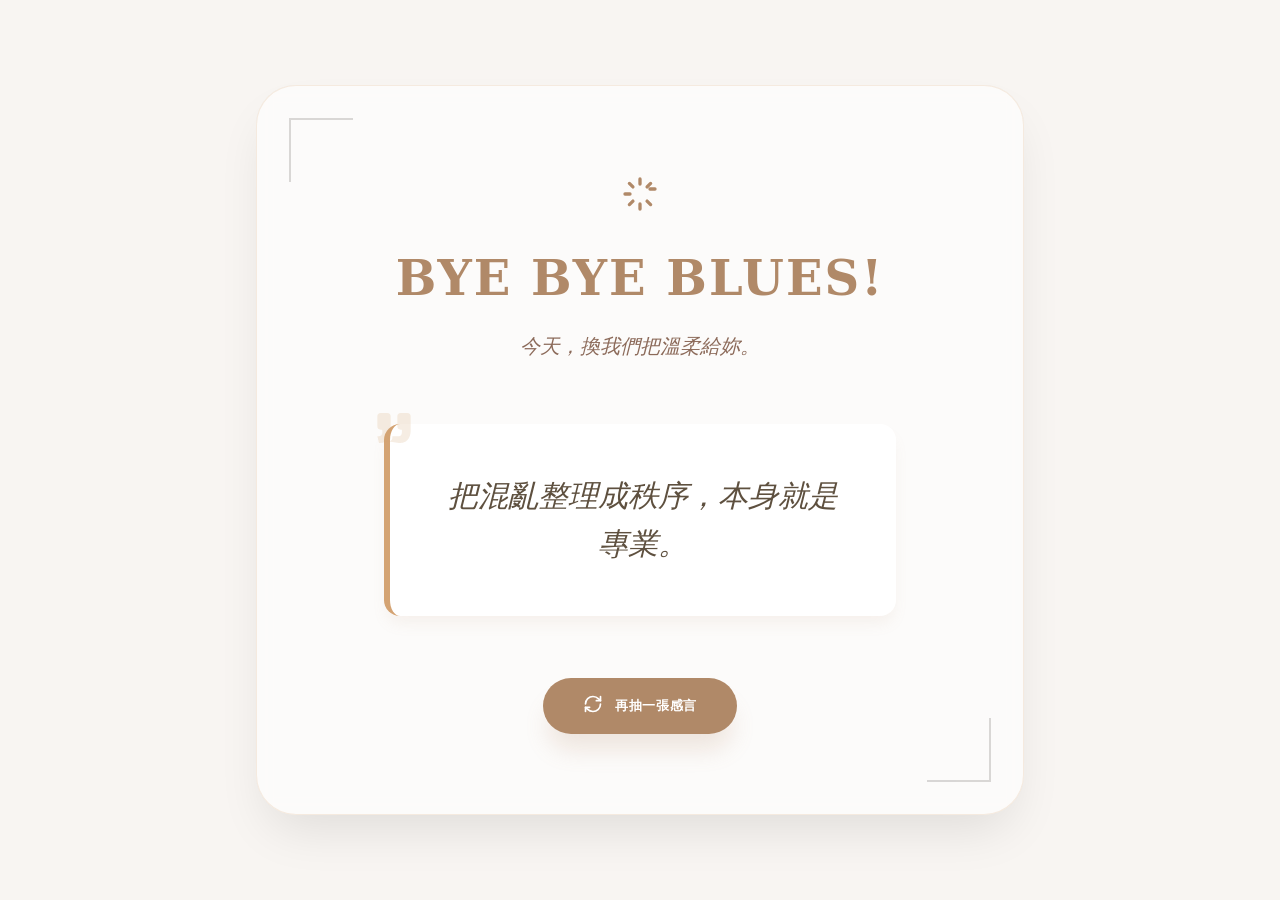
<file: index.html>
<!doctype html>
<html lang="zh-TW">
  <head>
    <meta charset="UTF-8" />
    <meta name="viewport" content="width=device-width, initial-scale=1.0" />
    <title>祝您祕書節快樂！</title>
    
    <style>
      /* 載入字體 - 使用系統字體優化離線體驗 */
      :root {
        --font-serif: "Noto Serif TC", "Songti TC", "STSong", "serif";
        --font-sans: "Inter", "Microsoft JhengHei", "PingFang TC", "sans-serif";
        --color-primary: #b08968;
        --color-secondary: #7f5a48;
        --color-accent: #d4a373;
        --color-bg: #f8f5f2;
        --color-text: #4a4542;
      }

      * {
        margin: 0;
        padding: 0;
        box-sizing: border-box;
      }

      body {
        background-color: var(--color-bg);
        color: var(--color-text);
        font-family: var(--font-serif);
        -webkit-font-smoothing: antialiased;
        overflow-x: hidden;
        min-height: 100vh;
        display: flex;
        flex-direction: column;
        align-items: center;
        justify-content: center;
        padding: 1.5rem;
      }

      @media (min-width: 640px) {
        body { padding: 3rem; }
      }

      ::selection { 
        background-color: rgba(212, 163, 115, 0.3); 
      }

      #main-card {
        max-width: 48rem;
        width: 100%;
        text-align: center;
        position: relative;
        z-index: 10;
        background-color: rgba(255, 255, 255, 0.6);
        backdrop-filter: blur(8px);
        -webkit-backdrop-filter: blur(8px);
        border-radius: 40px;
        padding: 2.5rem;
        box-shadow: 0 25px 50px -12px rgba(0, 0, 0, 0.1), 0 0 1px rgba(0,0,0,0.05);
        border: 1px solid rgba(212, 163, 115, 0.2);
        overflow: hidden;
        opacity: 0;
        transform: translateY(20px);
        transition: opacity 1s ease, transform 1s ease;
      }

      #main-card.visible {
        opacity: 1;
        transform: translateY(0);
      }

      @media (min-width: 640px) {
        #main-card { padding: 5rem; }
      }

      .ornament {
        position: absolute;
        width: 4rem;
        height: 4rem;
        border-color: var(--color-primary);
        opacity: 0.2;
        pointer-events: none;
      }
      .top-left { top: 2rem; left: 2rem; border-top: 2px solid; border-left: 2px solid; }
      .bottom-right { bottom: 2rem; right: 2rem; border-bottom: 2px solid; border-right: 2px solid; }

      header { margin-bottom: 3rem; }
      
      #header-icon {
        display: inline-block;
        padding: 0.5rem;
        margin-bottom: 1.5rem;
        opacity: 0;
        transform: scale(0.9);
        transition: opacity 1s ease 0.2s, transform 1s ease 0.2s;
        color: var(--color-primary);
      }
      
      #header-icon.visible {
        opacity: 1;
        transform: scale(1);
      }

      h1 {
        font-size: 2.25rem;
        font-weight: 700;
        color: var(--color-primary);
        margin-bottom: 1.5rem;
        letter-spacing: 2px;
      }

      @media (min-width: 640px) {
        h1 { font-size: 3rem; }
      }

      .header-desc {
        font-size: 1.125rem;
        color: var(--color-secondary);
        line-height: 1.6;
        max-width: 36rem;
        margin: 0 auto;
        padding: 0 1rem;
        font-style: italic;
        font-weight: 500;
        opacity: 0.9;
      }

      @media (min-width: 640px) {
        .header-desc { font-size: 1.25rem; }
      }

      .message-section {
        min-height: 220px;
        display: flex;
        align-items: center;
        justify-content: center;
        margin-bottom: 3rem;
      }

      .message-card {
        background-color: white;
        padding: 2rem;
        border-radius: 1rem;
        border-left: 6px solid var(--color-accent);
        box-shadow: 0 10px 15px -3px rgba(184, 144, 118, 0.1);
        width: 100%;
        max-width: 32rem;
        margin: 0 auto;
        position: relative;
      }

      @media (min-width: 640px) {
        .message-card { padding: 3rem; }
      }

      .quote-mark {
        position: absolute;
        top: -1rem;
        left: -1rem;
        color: rgba(212, 163, 115, 0.2);
        width: 2.5rem;
        height: 2.5rem;
      }

      #message-text {
        font-size: 1.5rem;
        font-weight: 500;
        color: #5e503f;
        font-style: italic;
        line-height: 1.6;
      }

      @media (min-width: 640px) {
        #message-text { font-size: 1.875rem; }
      }

      .fade-transition {
        transition: opacity 0.4s ease, transform 0.4s ease;
      }

      .fade-out {
        opacity: 0;
        transform: translateX(10px);
      }

      .fade-in {
        opacity: 1;
        transform: translateX(0);
      }

      #shuffle-btn {
        display: flex;
        align-items: center;
        justify-content: center;
        gap: 0.75rem;
        padding: 1rem 2.5rem;
        background-color: var(--color-primary);
        color: white;
        border-radius: 9999px;
        font-family: var(--font-sans);
        font-weight: 600;
        letter-spacing: 0.05em;
        box-shadow: 0 20px 25px -5px rgba(176, 137, 104, 0.2);
        border: none;
        cursor: pointer;
        transition: all 0.3s ease;
        margin: 0 auto;
        user-select: none;
      }

      #shuffle-btn:hover {
        background-color: var(--color-secondary);
        transform: scale(1.05);
      }

      #shuffle-btn:active {
        transform: scale(0.96);
      }

      #shuffle-btn:disabled {
        background-color: #d1cfcd;
        cursor: not-allowed;
        transform: none;
        box-shadow: none;
      }

      @keyframes float {
        0%, 100% { transform: translateY(0); }
        50% { transform: translateY(-10px); }
      }

      .animate-float {
        animation: float 4s ease-in-out infinite;
      }

      @keyframes spin-custom {
        from { transform: rotate(0deg); }
        to { transform: rotate(360deg); }
      }

      .spin-once {
        animation: spin-custom 0.6s cubic-bezier(0.4, 0, 0.2, 1);
      }
    </style>
  </head>
  <body>
    
    <div id="main-card">
      <!-- 飾品 Ornament -->
      <div class="ornament top-left"></div>
      <div class="ornament bottom-right"></div>

      <!-- 固定祝福語區塊 -->
      <header>
        <div id="header-icon">
          <svg xmlns="http://www.w3.org/2000/svg" width="40" height="40" viewBox="0 0 24 24" fill="none" stroke="currentColor" stroke-width="2" stroke-linecap="round" stroke-linejoin="round"><path d="M12 3v3m0 15v-3m9-9h-3M6 12H3m15.364 6.364l-2.121-2.121M7.757 7.757L5.636 5.636m12.728 0l-2.121 2.121M7.757 16.243l-2.121 2.121"/></svg>
        </div>
        <h1>BYE BYE BLUES!</h1>
        <p class="header-desc">
          今天，換我們把溫柔給妳。
        </p>
      </header>

      <!-- 隨機感謝文區塊 -->
      <div class="message-section">
        <div class="message-card animate-float">
          <div class="quote-mark">
            <svg xmlns="http://www.w3.org/2000/svg" width="40" height="40" viewBox="0 0 24 24" fill="currentColor" stroke="none"><path d="M3 21c3 0 7-1 7-8V5c0-1.25-.756-2.017-2-2H4c-1.25 0-2 .75-2 1.972V11c0 1.25.75 2 2 2 1 0 1 0 1 1v1c0 1-1 2-2 2s-1-.008-1-.008"/><path d="M15 21c3 0 7-1 7-8V5c0-1.25-.757-2.017-2-2h-4c-1.25 0-2 .75-2 1.972V11c0 1.25.75 2 2 2h.75c0 2.25.25 4-2.75 4-3 0-3 0-3 0v1c0 1-1 2-2 2s-1-.008-1-.008"/></svg>
          </div>
          
          <div id="message-container" class="fade-transition fade-in">
            <p id="message-text">
              <!-- 初始文字將由 JS 填入 -->
            </p>
          </div>
        </div>
      </div>

      <!-- 互動按鈕 -->
      <button id="shuffle-btn">
        <div id="refresh-icon">
          <svg xmlns="http://www.w3.org/2000/svg" width="20" height="20" viewBox="0 0 24 24" fill="none" stroke="currentColor" stroke-width="2" stroke-linecap="round" stroke-linejoin="round"><path d="M3 12a9 9 0 0 1 9-9 9.75 9.75 0 0 1 6.74 2.74L21 8"/><path d="M21 3v5h-5"/><path d="M21 12a9 9 0 0 1-9 9 9.75 9.75 0 0 1-6.74-2.74L3 16"/><path d="M3 21v-5h5"/></svg>
        </div>
        <span>再抽一張感言</span>
      </button>
    </div>

    <!-- 內置 Canvas Confetti 腳本 (1.9.3) -->
    <script>
      !function(t,e){!function t(e,a,n,r){var o=!!(e.Worker&&e.Blob&&e.Promise&&e.OffscreenCanvas&&e.OffscreenCanvasRenderingContext2D&&e.HTMLCanvasElement&&e.HTMLCanvasElement.prototype.transferControlToOffscreen&&e.URL&&e.URL.createObjectURL),i="function"==typeof Path2D&&"function"==typeof DOMMatrix,l=function(){if(!e.OffscreenCanvas)return!1;var t=new OffscreenCanvas(1,1),a=t.getContext("2d");a.fillRect(0,0,1,1);var n=t.transferToImageBitmap();try{a.createPattern(n,"no-repeat")}catch(t){return!1}return!0}();function s(){}function c(t){var n=a.exports.Promise,r=void 0!==n?n:e.Promise;return"function"==typeof r?new r(t):(t(s,s),null)}var h,f,u,d,m,g,p,b,M,v,y,w=(h=l,f=new Map,{transform:function(t){if(h)return t;if(f.has(t))return f.get(t);var e=new OffscreenCanvas(t.width,t.height);return e.getContext("2d").drawImage(t,0,0),f.set(t,e),e},clear:function(){f.clear()}}),x=(m=Math.floor(1e3/60),g={},p=0,"function"==typeof requestAnimationFrame&&"function"==typeof cancelAnimationFrame?(u=function(t){var e=Math.random();return g[e]=requestAnimationFrame((function a(n){p===n||p+m-1<n?(p=n,delete g[e],t()):g[e]=requestAnimationFrame(a)})),e},d=function(t){g[t]&&cancelAnimationFrame(g[t])}):(u=function(t){return setTimeout(t,m)},d=function(t){return clearTimeout(t)}),{frame:u,cancel:d}),C=(v={},function(){if(b)return b;if(!n&&o){var e=["var CONFETTI, SIZE = {}, module = {};","("+t.toString()+")(this, module, true, SIZE);","onmessage = function(msg) {","  if (msg.data.options) {","    CONFETTI(msg.data.options).then(function () {","      if (msg.data.callback) {","        postMessage({ callback: msg.data.callback });","      }","    });","  } else if (msg.data.reset) {","    CONFETTI && CONFETTI.reset();","  } else if (msg.data.resize) {","    SIZE.width = msg.data.resize.width;","    SIZE.height = msg.data.resize.height;","  } else if (msg.data.canvas) {","    SIZE.width = msg.data.canvas.width;","    SIZE.height = msg.data.canvas.height;","    CONFETTI = module.exports.create(msg.data.canvas);","  }","}"].join("\n");try{b=new Worker(URL.createObjectURL(new Blob([e])))}catch(t){return void 0!==typeof console&&"function"==typeof console.warn&&console.warn("🎊 Could not load worker",t),null}!function(t){function e(e,a){t.postMessage({options:e||{},callback:a})}t.init=function(e){var a=e.transferControlToOffscreen();t.postMessage({canvas:a},[a])},t.fire=function(a,n,r){if(M)return e(a,null),M;var o=Math.random().toString(36).slice(2);return M=c((function(n){function i(e){e.data.callback===o&&(delete v[o],t.removeEventListener("message",i),M=null,w.clear(),r(),n())}t.addEventListener("message",i),e(a,o),v[o]=i.bind(null,{data:{callback:o}})}))},t.reset=function(){for(var e in t.postMessage({reset:!0}),v)v[e](),delete v[e]}}(b)}return b}),I={particleCount:50,angle:90,spread:45,startVelocity:45,decay:.9,gravity:1,drift:0,ticks:200,x:.5,y:.5,shapes:["square","circle"],zIndex:100,colors:["#26ccff","#a25afd","#ff5e7e","#88ff5a","#fcff42","#ffa62d","#ff36ff"],disableForReducedMotion:!1,scalar:1};function T(t,e,a){return function(t,e){return e?e(t):t}(t&&null!=t[e]?t[e]:I[e],a)}function E(t){return t<0?0:Math.floor(t)}function P(t){return parseInt(t,16)}function S(t){return t.map(O)}function O(t){var e=String(t).replace(/[^0-9a-f]/gi,"");return e.length<6&&(e=e[0]+e[0]+e[1]+e[1]+e[2]+e[2]),{r:P(e.substring(0,2)),g:P(e.substring(2,4)),b:P(e.substring(4,6))}}function k(t){t.width=document.documentElement.clientWidth,t.height=document.documentElement.clientHeight}function B(t){var e=t.getBoundingClientRect();t.width=e.width,t.height=e.height}function F(t,e){e.x+=Math.cos(e.angle2D)*e.velocity+e.drift,e.y+=Math.sin(e.angle2D)*e.velocity+e.gravity,e.velocity*=e.decay,e.flat?(e.wobble=0,e.wobbleX=e.x+10*e.scalar,e.wobbleY=e.y+10*e.scalar,e.tiltSin=0,e.tiltCos=0,e.random=1):(e.wobble+=e.wobbleSpeed,e.wobbleX=e.x+10*e.scalar*Math.cos(e.wobble),e.wobbleY=e.y+10*e.scalar*Math.sin(e.wobble),e.tiltAngle+=.1,e.tiltSin=Math.sin(e.tiltAngle),e.tiltCos=Math.cos(e.tiltAngle),e.random=Math.random()+2);var a=e.tick++/e.totalTicks,n=e.x+e.random*e.tiltCos,r=e.y+e.random*e.tiltSin,o=e.wobbleX+e.random*e.tiltCos,l=e.wobbleY+e.random*e.tiltSin;if(t.fillStyle="rgba("+e.color.r+", "+e.color.g+", "+e.color.b+", "+(1-a)+")",t.beginPath(),i&&"path"===e.shape.type&&"string"==typeof e.shape.path&&Array.isArray(e.shape.matrix))t.fill(function(t,e,a,n,r,o,i){var l=new Path2D(t),s=new Path2D;s.addPath(l,new DOMMatrix(e));var c=new Path2D;return c.addPath(s,new DOMMatrix([Math.cos(i)*r,Math.sin(i)*r,-Math.sin(i)*o,Math.cos(i)*o,a,n])),c}(e.shape.path,e.shape.matrix,e.x,e.y,.1*Math.abs(o-n),.1*Math.abs(l-r),Math.PI/10*e.wobble));else if("bitmap"===e.shape.type){var s=Math.PI/10*e.wobble,c=.1*Math.abs(o-n),h=.1*Math.abs(l-r),f=e.shape.bitmap.width*e.scalar,u=e.shape.bitmap.height*e.scalar,d=new DOMMatrix([Math.cos(s)*c,Math.sin(s)*c,-Math.sin(s)*h,Math.cos(s)*h,e.x,e.y]);d.multiplySelf(new DOMMatrix(e.shape.matrix));var m=t.createPattern(w.transform(e.shape.bitmap),"no-repeat");m.setTransform(d),t.globalAlpha=1-a,t.fillStyle=m,t.fillRect(e.x-f/2,e.y-u/2,f,u),t.globalAlpha=1}else if("circle"===e.shape)t.ellipse?t.ellipse(e.x,e.y,Math.abs(o-n)*e.ovalScalar,Math.abs(l-r)*e.ovalScalar,Math.PI/10*e.wobble,0,2*Math.PI):function(t,e,a,n,r,o,i,l,s){t.save(),t.translate(e,a),t.rotate(o),t.scale(n,r),t.arc(0,0,1,i,l,s),t.restore()}(t,e.x,e.y,Math.abs(o-n)*e.ovalScalar,Math.abs(l-r)*e.ovalScalar,Math.PI/10*e.wobble,0,2*Math.PI);else if("star"===e.shape)for(var g=Math.PI/2*3,p=4*e.scalar,b=8*e.scalar,M=e.x,v=e.y,y=5,x=Math.PI/y;y--;)M=e.x+Math.cos(g)*b,v=e.y+Math.sin(g)*b,t.lineTo(M,v),g+=x,M=e.x+Math.cos(g)*p,v=e.y+Math.sin(g)*p,t.lineTo(M,v),g+=x;else t.moveTo(Math.floor(e.x),Math.floor(e.y)),t.lineTo(Math.floor(e.wobbleX),Math.floor(r)),t.lineTo(Math.floor(o),Math.floor(l)),t.lineTo(Math.floor(n),Math.floor(e.wobbleY));return t.closePath(),t.fill(),e.tick<e.totalTicks}function A(t,a){var i,l=!t,s=!!T(a||{},"resize"),h=!1,f=T(a,"disableForReducedMotion",Boolean),u=o&&!!T(a||{},"useWorker")?C():null,d=l?k:B,m=!(!t||!u)&&!!t.__confetti_initialized,g="function"==typeof matchMedia&&matchMedia("(prefers-reduced-motion)").matches;function p(e,a,o){for(var l,s,h,f,u,m=T(e,"particleCount",E),g=T(e,"angle",Number),p=T(e,"spread",Number),b=T(e,"startVelocity",Number),M=T(e,"decay",Number),v=T(e,"gravity",Number),y=T(e,"drift",Number),C=T(e,"colors",S),I=T(e,"ticks",Number),P=T(e,"shapes"),O=T(e,"scalar"),k=!!T(e,"flat"),B=function(t){var e=T(t,"origin",Object);return e.x=T(e,"x",Number),e.y=T(e,"y",Number),e}(e),A=m,R=[],N=t.width*B.x,z=t.height*B.y;A--;)R.push((l={x:N,y:z,angle:g,spread:p,startVelocity:b,color:C[A%C.length],shape:P[(f=0,u=P.length,Math.floor(Math.random()*(u-f))+f)],ticks:I,decay:M,gravity:v,drift:y,scalar:O,flat:k},s=void 0,h=void 0,s=l.angle*(Math.PI/180),h=l.spread*(Math.PI/180),{x:l.x,y:l.y,wobble:10*Math.random(),wobbleSpeed:Math.min(.11,.1*Math.random()+.05),velocity:.5*l.startVelocity+Math.random()*l.startVelocity,angle2D:-s+(.5*h-Math.random()*h),tiltAngle:(.5*Math.random()+.25)*Math.PI,color:l.color,shape:l.shape,tick:0,totalTicks:l.ticks,decay:l.decay,drift:l.drift,random:Math.random()+2,tiltSin:0,tiltCos:0,wobbleX:0,wobbleY:0,gravity:3*l.gravity,ovalScalar:.6,scalar:l.scalar,flat:l.flat}));return i?i.addFettis(R):(i=function(t,e,a,o,i){var l,s,h=e.slice(),f=t.getContext("2d"),u=c((function(e){function c(){l=s=null,f.clearRect(0,0,o.width,o.height),w.clear(),i(),e()}l=x.frame((function e(){!n||o.width===r.width&&o.height===r.height||(o.width=t.width=r.width,o.height=t.height=r.height),o.width||o.height||(a(t),o.width=t.width,o.height=t.height),f.clearRect(0,0,o.width,o.height),(h=h.filter((function(t){return F(f,t)}))).length?l=x.frame(e):c()})),s=c}));return{addFettis:function(t){return h=h.concat(t),u},canvas:t,promise:u,reset:function(){l&&x.cancel(l),s&&s()}}}(t,R,d,a,o),i.promise)}function b(a){var n=f||T(a,"disableForReducedMotion",Boolean),r=T(a,"zIndex",Number);if(n&&g)return c((function(t){t()}));l&&i?t=i.canvas:l&&!t&&(t=function(t){var e=document.createElement("canvas");return e.style.position="fixed",e.style.top="0px",e.style.left="0px",e.style.pointerEvents="none",e.style.zIndex=t,e}(r),document.body.appendChild(t)),s&&!m&&d(t);var o={width:t.width,height:t.height};function b(){if(u){var e={getBoundingClientRect:function(){if(!l)return t.getBoundingClientRect()}};return d(e),void u.postMessage({resize:{width:e.width,height:e.height}})}o.width=o.height=null}function M(){i=null,s&&(h=!1,e.removeEventListener("resize",b)),l&&t&&(document.body.contains(t)&&document.body.removeChild(t),t=null,m=!1)}return u&&!m&&u.init(t),m=!0,u&&(t.__confetti_initialized=!0),s&&!h&&(h=!0,e.addEventListener("resize",b,!1)),u?u.fire(a,o,M):p(a,o,M)}return b.reset=function(){u&&u.reset(),i&&i.reset()},b}function R(){return y||(y=A(null,{useWorker:!0,resize:!0})),y}a.exports=function(){return R().apply(this,arguments)},a.exports.reset=function(){R().reset()},a.exports.create=A,a.exports.shapeFromPath=function(t){if(!i)throw new Error("path confetti are not supported in this browser");var e,a;"string"==typeof t?e=t:(e=t.path,a=t.matrix);var n=new Path2D(e),r=document.createElement("canvas").getContext("2d");if(!a){for(var o,l,s=1e3,c=s,h=s,f=0,u=0,d=0;d<s;d+=2)for(var m=0;m<s;m+=2)r.isPointInPath(n,d,m,"nonzero")&&(c=Math.min(c,d),h=Math.min(h,m),f=Math.max(f,d),u=Math.max(u,m));o=f-c,l=u-h;var g=Math.min(10/o,10/l);a=[g,0,0,g,-Math.round(o/2+c)*g,-Math.round(l/2+h)*g]}return{type:"path",path:e,matrix:a}},a.exports.shapeFromText=function(t){var e,a=1,n="#000000",r='"Apple Color Emoji", "Segoe UI Emoji", "Segoe UI Symbol", "Noto Color Emoji", "EmojiOne Color", "Android Emoji", "Twemoji Mozilla", "system emoji", sans-serif';"string"==typeof t?e=t:(e=t.text,a="scalar"in t?t.scalar:a,r="fontFamily"in t?t.fontFamily:r,n="color"in t?t.color:n);var o=10*a,i=o+"px "+r,l=new OffscreenCanvas(o,o),s=l.getContext("2d");s.font=i;var c=s.measureText(e),h=Math.ceil(c.actualBoundingBoxRight+c.actualBoundingBoxLeft),f=Math.ceil(c.actualBoundingBoxAscent+c.actualBoundingBoxDescent),u=c.actualBoundingBoxLeft+2,d=c.actualBoundingBoxAscent+2;h+=4,f+=4,(s=(l=new OffscreenCanvas(h,f)).getContext("2d")).font=i,s.fillStyle=n,s.fillText(e,u,d);var m=1/a;return{type:"bitmap",bitmap:l.transferToImageBitmap(),matrix:[m,0,0,m,-h*m/2,-f*m/2]}}}(function(){return void 0!==t?t:"undefined"!=typeof self?self:this||{}}(),e,!1),t.confetti=e.exports}(window,{});

      const GRATITUDE_MESSAGES = [
        "很多順利，不是理所當然。。",
        "把混亂整理成秩序，本身就是專業。",
        "妳做的，不只是支援，而是穩定。",
        "一份穩定的背後，常常有很多安靜的用心。",
        "妳讓事情變得更完整。",
        "今天，想把這份謝謝，好好說給妳聽。"
      ];

      let currentMessage = "";
      let isAnimating = false;
      let drawCount = 1;
      const MAX_DRAWS = 100;

      const messageText = document.getElementById('message-text');
      const messageContainer = document.getElementById('message-container');
      const shuffleBtn = document.getElementById('shuffle-btn');
      const refreshIcon = document.getElementById('refresh-icon');

      function shuffleMessage() {
        if (isAnimating || drawCount >= MAX_DRAWS) return;
        
        drawCount++;
        isAnimating = true;

        // 圖標旋轉
        refreshIcon.classList.remove('spin-once');
        void refreshIcon.offsetWidth; 
        refreshIcon.classList.add('spin-once');

        // 文字更換動畫
        messageContainer.classList.remove('fade-in');
        messageContainer.classList.add('fade-out');

        setTimeout(() => {
          if (drawCount === MAX_DRAWS) {
            currentMessage = "恭喜抽滿100次！";
            messageText.textContent = currentMessage;
            triggerFireworks();
            shuffleBtn.disabled = true;
            shuffleBtn.querySelector('span').textContent = "抽卡次數已達上限";
          } else {
            let randomIndex;
            do {
              randomIndex = Math.floor(Math.random() * GRATITUDE_MESSAGES.length);
            } while (GRATITUDE_MESSAGES[randomIndex] === currentMessage && GRATITUDE_MESSAGES.length > 1);

            currentMessage = GRATITUDE_MESSAGES[randomIndex];
            messageText.textContent = currentMessage;
          }

          messageContainer.classList.remove('fade-out');
          messageContainer.classList.add('fade-in');
          
          setTimeout(() => {
            isAnimating = false;
          }, 400);
        }, 400);
      }

      function triggerFireworks() {
        const duration = 5 * 1000;
        const animationEnd = Date.now() + duration;
        const defaults = { startVelocity: 30, spread: 360, ticks: 60, zIndex: 1000 };

        function randomInRange(min, max) {
          return Math.random() * (max - min) + min;
        }

        const interval = setInterval(function() {
          const timeLeft = animationEnd - Date.now();

          if (timeLeft <= 0) {
            return clearInterval(interval);
          }

          const particleCount = 50 * (timeLeft / duration);
          confetti({ ...defaults, particleCount, origin: { x: randomInRange(0.1, 0.3), y: Math.random() - 0.2 } });
          confetti({ ...defaults, particleCount, origin: { x: randomInRange(0.7, 0.9), y: Math.random() - 0.2 } });
        }, 250);
      }

      // 初始化
      window.addEventListener('DOMContentLoaded', () => {
        const card = document.getElementById('main-card');
        const headerIcon = document.getElementById('header-icon');
        
        // 卡片入場
        setTimeout(() => {
          card.classList.add('visible');
          headerIcon.classList.add('visible');
        }, 100);

        // 初始文字
        const initialIndex = Math.floor(Math.random() * GRATITUDE_MESSAGES.length);
        currentMessage = GRATITUDE_MESSAGES[initialIndex];
        messageText.textContent = currentMessage;

        // 綁定事件
        shuffleBtn.addEventListener('click', shuffleMessage);
      });
    </script>
  </body>
</html>
</file>
